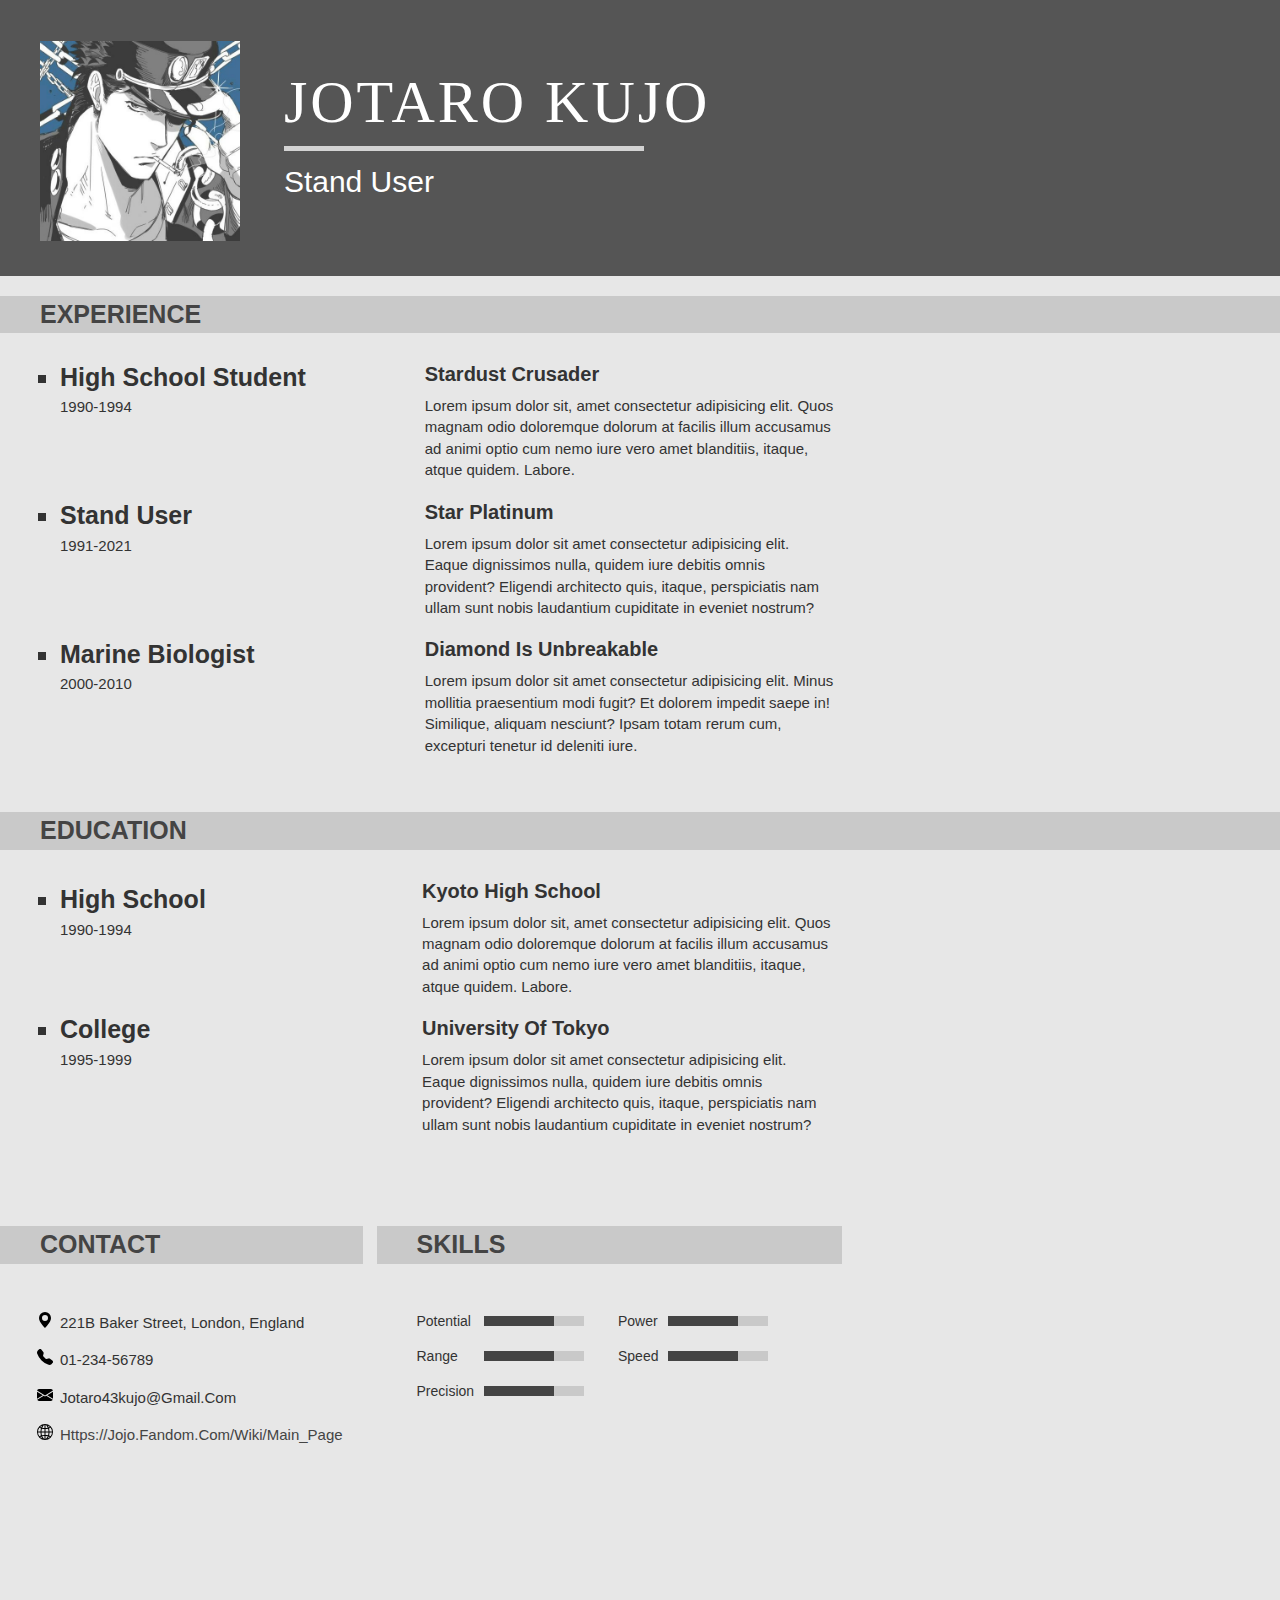
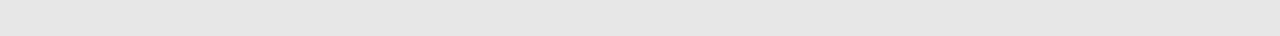
<file: CSS/Hesham Hany (CV)/index.html>
<!-- This page was made by Hesham Hany -->
<!DOCTYPE html>
<html lang="en">
  <head>
    <meta charset="UTF-8" />
    <title>JOJO's CV</title>
    <link
      rel="stylesheet"
      href="https://maxcdn.bootstrapcdn.com/bootstrap/3.3.7/css/bootstrap.min.css"
    />
    <link rel="stylesheet" type="text/css" href="css/style.css" />
  </head>
  <body>
    <div class="header">
      <img src="imgs/2.jpg" alt="Personal photo" />
      <div>
        <div class="name">jotaro kujo</div>
        <div class="bar"></div>
        <div class="job-title">Stand user</div>
      </div>
    </div>
    <div>
      <div>
        <h1>experience</h1>
        <div class="part">
          <ul class="jobs job">
            <li>
              high school student
              <p>1990-1994</p>
              <br />
            </li>
            <li>
              stand user
              <p>1991-2021</p>
              <br />
            </li>
            <li>
              marine biologist
              <p>2000-2010</p>
              <br />
            </li>
          </ul>
        </div>
        <div class="part left">
          <ul class="description">
            <li>
              <h2>Stardust crusader</h2>
              <p>
                Lorem ipsum dolor sit, amet consectetur adipisicing elit. Quos
                magnam odio doloremque dolorum at facilis illum accusamus ad
                animi optio cum nemo iure vero amet blanditiis, itaque, atque
                quidem. Labore.
              </p>
            </li>
            <li>
              <h2>Star Platinum</h2>
              <p>
                Lorem ipsum dolor sit amet consectetur adipisicing elit. Eaque
                dignissimos nulla, quidem iure debitis omnis provident? Eligendi
                architecto quis, itaque, perspiciatis nam ullam sunt nobis
                laudantium cupiditate in eveniet nostrum?
              </p>
            </li>
            <li>
              <h2>Diamond Is Unbreakable</h2>
              <p>
                Lorem ipsum dolor sit amet consectetur adipisicing elit. Minus
                mollitia praesentium modi fugit? Et dolorem impedit saepe in!
                Similique, aliquam nesciunt? Ipsam totam rerum cum, excepturi
                tenetur id deleniti iure.
              </p>
            </li>
          </ul>
        </div>
      </div>
      <div>
        <h1>education</h1>
        <div class="part">
          <ul class="jobs">
            <li>
              high school<span>kkkkkkk</span>
              <p>1990-1994</p>
            </li>
            <li>
              college
              <p>1995-1999</p>
            </li>
          </ul>
        </div>
        <div class="part ed left">
          <ul class="description">
            <li>
              <h2>kyoto high school</h2>
              <p>
                Lorem ipsum dolor sit, amet consectetur adipisicing elit. Quos
                magnam odio doloremque dolorum at facilis illum accusamus ad
                animi optio cum nemo iure vero amet blanditiis, itaque, atque
                quidem. Labore.
              </p>
            </li>
            <li>
              <h2>university of tokyo</h2>
              <p>
                Lorem ipsum dolor sit amet consectetur adipisicing elit. Eaque
                dignissimos nulla, quidem iure debitis omnis provident? Eligendi
                architecto quis, itaque, perspiciatis nam ullam sunt nobis
                laudantium cupiditate in eveniet nostrum?
              </p>
            </li>
          </ul>
        </div>
      </div>
      <div>
        <div class="foot">
          <h1>contact</h1>
          <div class="contacts">
            <ul class="icon">
              <li>221B Baker Street, london, england</li>
              <li>01-234-56789</li>
              <li>jotaro43kujo@gmail.com</li>
              <li>
                <a href="https://jojo.fandom.com/wiki/Main_Page"
                  >https://jojo.fandom.com/wiki/Main_Page</a
                >
              </li>
            </ul>
          </div>
        </div>
        <div class="foot up">
          <h1>skills</h1>
          <div class="skill">
            <table>
              <tr>
                <td>Potential</td>
                <td>
                  <div></div>
                  <div></div>
                </td>
                <td>Power</td>
                <td>
                  <div></div>
                  <div></div>
                </td>
              </tr>
              <tr>
                <td>Range</td>
                <td>
                  <div></div>
                  <div></div>
                </td>
                <td>Speed</td>
                <td>
                  <div></div>
                  <div></div>
                </td>
              </tr>
              <tr>
                <td>Precision</td>
                <td>
                  <div></div>
                  <div></div>
                </td>
                <td></td>
                <td></td>
              </tr>
            </table>
          </div>
        </div>
      </div>
    </div>
  </body>
</html>
</file>
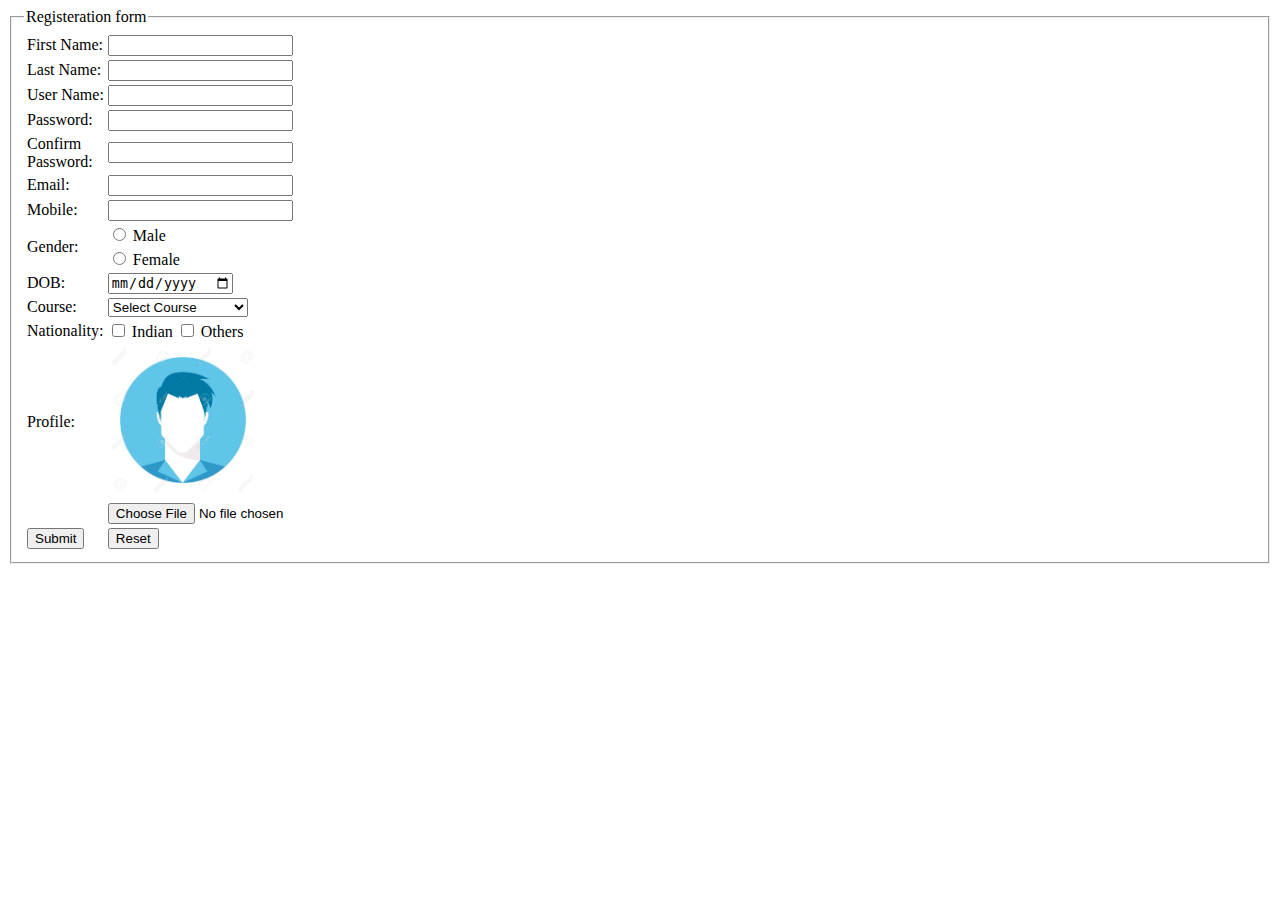
<file: HTML/Hesham Hany Ahmed Fouad (first html assignment)V2.0/Registeration.html>
<!-- Form made by Hesham Hany -->
<!DOCTYPE html>
<html lang="en">
  <head>
    <meta charset="UTF-8" />
    <title>Registeration form</title>
  </head>

  <body>
    <form action="" method="GET" target="_blank">
      <fieldset>
        <legend>Registeration form</legend>
        <table>
          <tr>
            <td><label for="firstName">First Name:</label></td>
            <td><input type="text" id="firstName" name="firstName" /></td>
          </tr>
          <tr>
            <td><label for="lastName">Last Name:</label></td>
            <td><input type="text" id="lastName" name="lastName" /></td>
          </tr>
          <tr>
            <td><label for="userName">User Name:</label></td>
            <td><input type="text" id="userName" name="userName" /></td>
          </tr>
          <tr>
            <td><label for="password">Password:</label></td>
            <td><input type="password" id="password" name="password" /></td>
          </tr>
          <tr>
            <td>
              <label for="confirmPassword"
                >Confirm <br />
                Password:</label
              >
            </td>
            <td>
              <input
                type="Password"
                id="confirmPassword"
                name="confirmPassword"
              />
            </td>
          </tr>
          <tr>
            <td><label for="email">Email:</label></td>
            <td><input type="email" id="email" name="email" /></td>
          </tr>
          <tr>
            <td><label for="mobile">Mobile:</label></td>
            <td><input type="tel" id="mobile" name="mobile" /></td>
          </tr>
          <tr>
            <td rowspan="2"><label>Gender:</label></td>
            <td>
              <input type="radio" id="male" name="gender" value="male" />
              <label for="male">Male</label>
            </td>
          </tr>
          <tr>
            <td>
              <input type="radio" id="female" name="gender" value="female" />
              <label for="female">Female</label>
            </td>
          </tr>
          <tr>
            <td><label for="dob">DOB:</label></td>
            <td><input type="date" id="dob" name="dob" /></td>
          </tr>
          <tr>
            <td><label for="course">Course:</label></td>
            <td>
              <select id="course" name="course">
                <option value="" selected hidden>Select Course</option>
                <option value="AI">AI</option>
                <option value="Embedded systems">Embedded systems</option>
                <option value="web dev">web dev</option>
              </select>
            </td>
          </tr>
          <tr>
            <td><label for="nationality">Nationality:</label></td>
            <td>
              <input type="checkbox" id="indian" name="indian" value="indian" />
              <label for="indian">Indian</label>
              <input type="checkbox" id="others" name="others" value="others" />
              <label for="others">Others</label>
            </td>
          </tr>
          <tr>
            <td><label>Profile:</label></td>
            <td>
              <img
                src="1.jpg"
                alt="User profile picture"
                style="width: 150px; height: 150px"
              />
            </td>
          </tr>
          <tr>
            <td></td>
            <td>
              <input type="file" id="file" name="file" />
            </td>
          </tr>
          <tr>
            <td><input type="submit" id="submit" name="submit" /></td>
            <td><input type="reset" id="reset" name="reset" /></td>
          </tr>
        </table>
      </fieldset>
    </form>
  </body>
</html>
</file>
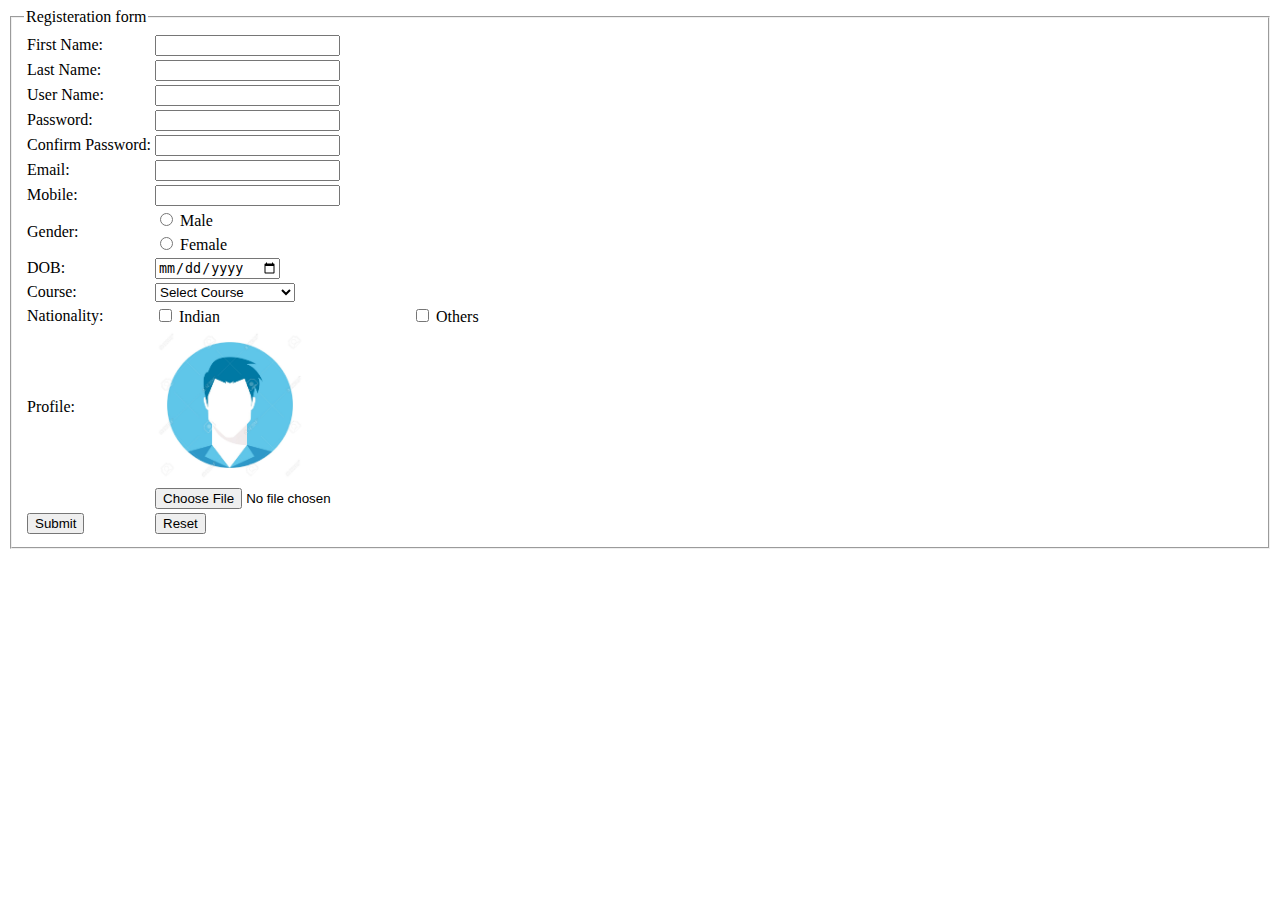
<file: HTML/Hesham Hany Ahmed Fouad/Registeration.html>
<!-- Form made by Hesham Hany -->
<!DOCTYPE html>
<html lang="en">
<head>
  <meta charset="UTF-8">
  <title>Registeration form</title>
</head>
<body>
  <form action="" method="POST" target="_blank">
    <fieldset><legend>Registeration form</legend>
      <table>
        <tr>
          <td>
            <label for="firstName">First Name:</label>
          </td>
          <td>
            <input type="text" id="firstName" name="firstName">
          </td>
        </tr>
        <tr>
          <td>
            <label for="lastName">Last Name:</label>
          </td>
          <td>
            <input type="text" id="lastName" name="lastName"> 
          </td>
        </tr>
        <tr>
          <td>
            <label for="userName">User Name:</label>
          </td>
          <td>
            <input type="text" id="userName" name="userName">
          </td>
        </tr>
        <tr>
          <td>
            <label for="password">Password:</label>
          </td>
          <td>
            <input type="password" id="password" name="password">
          </td>
        </tr>
        <tr>
          <td>
            <label for="confirmPassword">Confirm Password:</label>
          </td>
          <td>
            <input type="Password" id="confirmPassword" name="confirmPassword">
          </td>
        </tr>
        <tr>
          <td>
            <label for="email">Email:</label>
          </td>
          <td>
            <input type="email" id="email" name="email">
          </td>
        </tr>
        <tr>
          <td>
            <label for="mobile">Mobile:</label>
          </td>
          <td>
            <input type="tel" id="mobile" name="mobile">
          </td>
        </tr>
        <tr>
          <td rowspan="2">
            <label>Gender:</label>
          </td>
          <td>
            <input type="radio" id="male" name="gender" value="male">
            <label for="male">Male</label>
          </td>
        </tr>
        <tr>
          <td>
            <input type="radio" id="female" name="gender" value="female">
            <label for="female">Female</label>         
          </td>
        </tr>
        <tr>
          <td>
            <label for="dob">DOB:</label>
          </td>
          <td>
            <input type="date" id="dob" name="dob">
          </td>
        </tr>
        <tr>
          <td>
            <label for="course">Course:</label>
          </td>
          <td>
            <select id="course" name="course" >
              <option value="" selected hidden>Select Course</option>
              <option value="AI">AI</option>
              <option value="Embedded systems">Embedded systems</option>
              <option value="web dev">web dev</option>
            </select>
          </td>
        </tr>
        <tr>
          <td>
            <label for="nationality">Nationality:</label>
          </td>
          <td>
            <input type="checkbox" id="indian" name="indian" value="indian">
            <label for="indian">Indian</label>
          </td>
          <td>
            <input type="checkbox" id="others" name="others" value="others">
            <label for="others">Others</label>
          </td>
        </tr>
        <tr>
          <td>
            <label>Profile:</label>
          </td>
          <td>
            <img src="1.jpg" alt="User profile picture" style="width: 150px; height: 150px;">
          </td>
        </tr>
        <tr>
          <td></td>
          <td>
            <input type="file" id="file" name="file">
          </td>
        </tr>
        <tr>
          <td>
            <input type="submit" id="submit" name="submit">
          </td>
          <td>
            <input type="reset" id="reset" name="reset">
          </td>
        </tr>
      </table>
    </fieldset>
  </form>
</body>
</html>
</file>
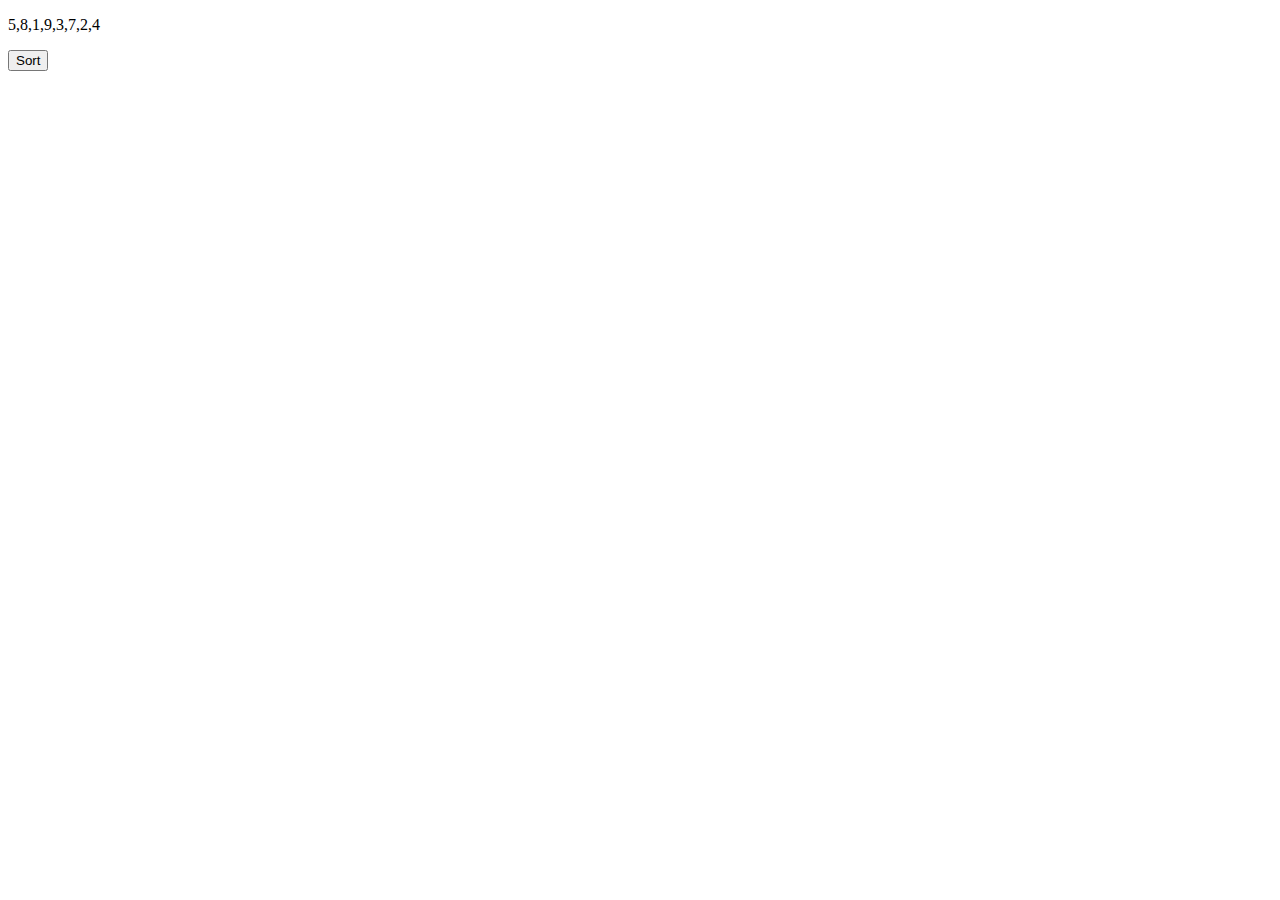
<file: Javascript/Hesham Hany - Bubble Sort(Array bonus Q)/Hesham Hany - Bubble Sort.html>
<!-- --------------------------------------------------------------- Hesham Hany --------------------------------------------------------------------- -->
<!DOCTYPE html>
<html lang="en">
  <head>
    <meta charset="UTF-8" />
    <meta http-equiv="X-UA-Compatible" content="IE=edge" />
    <meta name="viewport" content="width=device-width, initial-scale=1.0" />
    <title>Array Sort (Bubble sort)</title>
  </head>
  <body>
    <p id="1"></p>
    <button onclick="bubbleSort()">Sort</button>
    <p id="2"></p>
    <script>
      let arr = [5, 8, 1, 9, 3, 7, 2, 4];
      document.getElementById("1").innerHTML = arr + "<br>";
      function bubbleSort() {
        for (let i = 0; i < arr.length; i++) {
          // repeat for each element in the array
          for (let j = 0; j < arr.length; j++) {
            if (arr[j] > arr[j + 1]) {
              // Checks if the element is bigger than the next one. If so, it swaps them then moves to compare with the next element.
              // In the end, the greatest number is sent to the end of the array. By repeating this process for each element, the array can be ordered ascendingly.
              // This method is called bubble sort.
              let a = arr[j];
              arr[j] = arr[j + 1];
              arr[j + 1] = a;
            }
          }
        }
        document.getElementById("2").innerHTML = arr;
      }
    </script>
  </body>
</html>
</file>
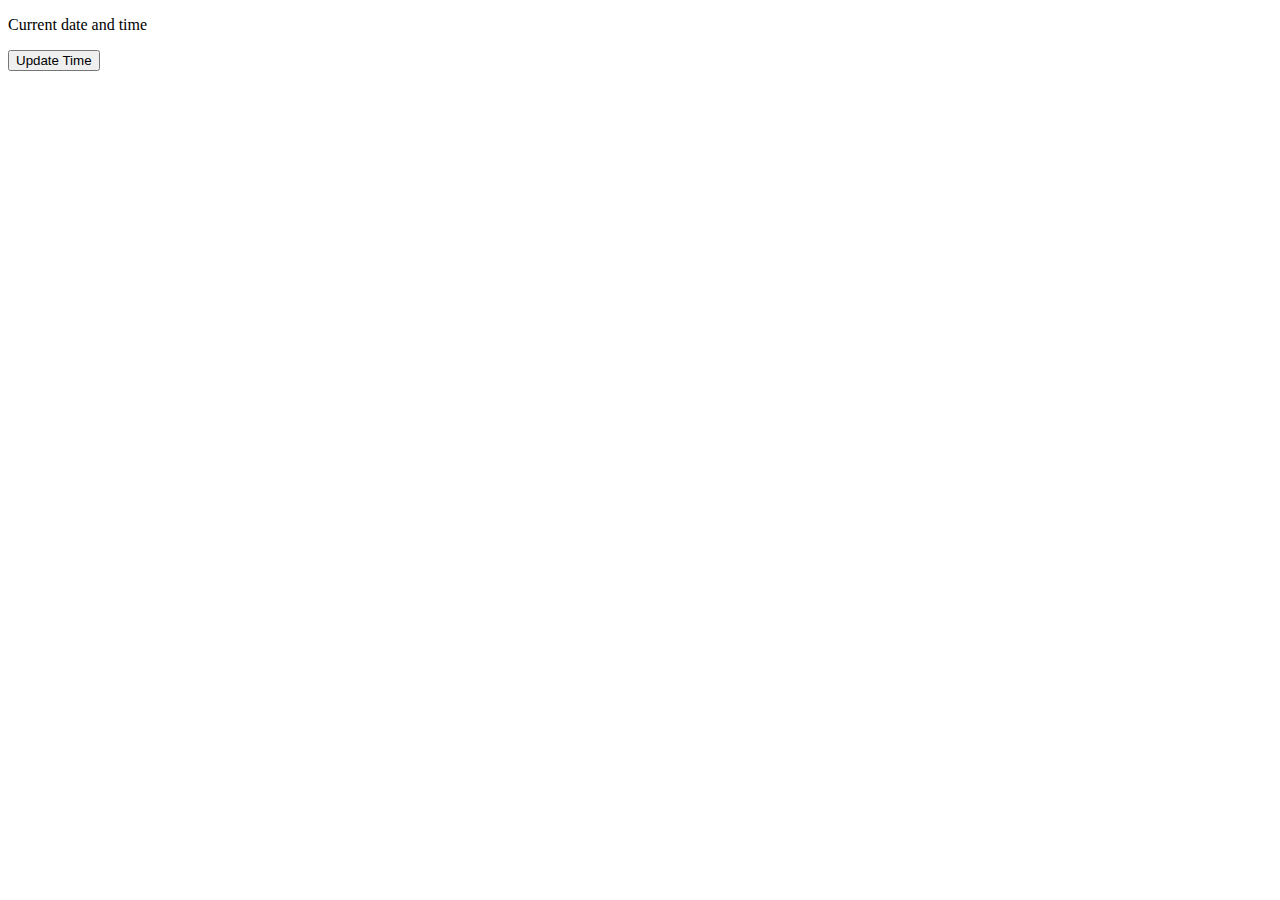
<file: Javascript/Assignment - (3)/Hesham Hany - Assignment 5 - Q3 modified/Date and time.html>
<!-- -------------------------------------------------------- Hesham Hany ------------------------------------------------------------>
<!DOCTYPE html>
<html lang="en">
  <head>
    <meta charset="UTF-8" />
    <title>Date and Time</title>
  </head>
  <body>
    <div>
      <p id="date">Current date and time</p>
      <button onclick="updateTime()">Update Time</button>
    </div>
    <div></div>
    <script type="text/javascript">
      function updateTime() {
        var t = new Date();
        document.getElementById("date").innerHTML = t.toLocaleString();
      }
    </script>
  </body>
</html>
</file>
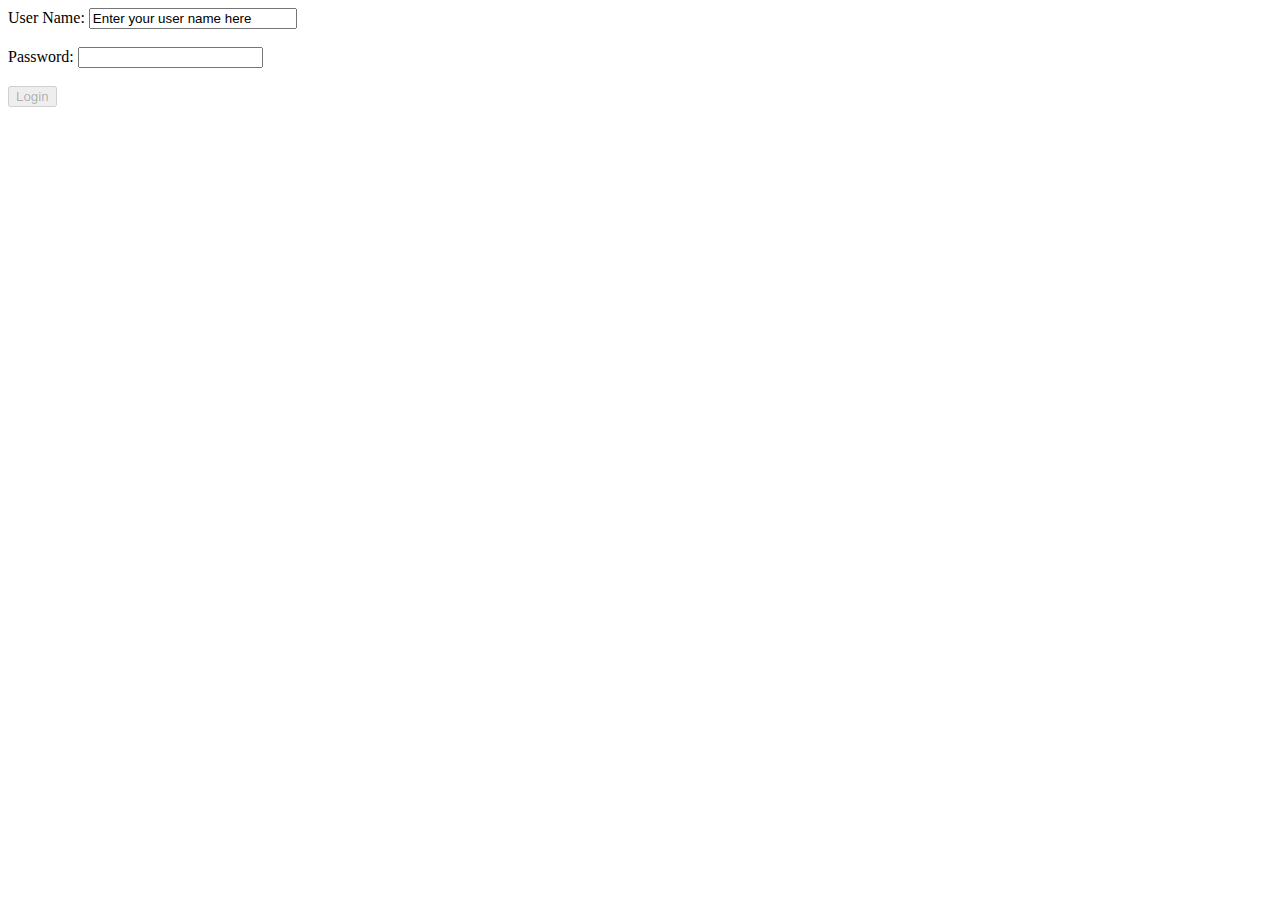
<file: Javascript/Assignment - (3)/Hesham Hany - Assignment 5 - Q3 modified/Focus form - finished.html>
<!------------------------------------------------------------ Hesham Hany ---------------------------------------------------------------->
<!DOCTYPE html>
<html lang="en">
  <head>
    <meta charset="UTF-8" />
    <title>Focused field form</title>
  </head>
  <body>
    <form action="Date and time.html" method="GET" target="_blank">
      <div>
        <label for="un">User Name:</label>
        <input
          type="text"
          id="un"
          name="username"
          value="Enter your user name here"
          style="width: 200px"
          onblur="validate()"
          onfocus="
          if (
            document.getElementsByName('username')[0].value ==
            'Enter your user name here'
          ) {
            document.getElementsByName('username')[0].value = '';
          }"
        />
        <p
          id="error"
          style="
            color: white;
            background-color: red;
            padding: 5px;
            display: none;
          "
        >
          User name invalid - name should be characters only and more than 3
          letters.
        </p>
      </div>
      <br />
      <div>
        <label for="pass">Password:</label>
        <input type="password" id="pass" name="password" required />
      </div>
      <br />
      <div>
        <input type="submit" value="Login" id="btn" disabled />
      </div>
    </form>
    <script type="text/javascript">
      var unRegex = /^[a-z]{3,}$/i;
      function validate() {
        var un = document.getElementById("un").value;
        if (!unRegex.test(un)) {
          document.getElementById("error").style.display = "inline";
          document.getElementsByName("username")[0].focus();
          document.getElementsByName("username")[0].select();
        } else {
          document.getElementById("error").style.display = "none";
          document.getElementById("btn").disabled = false;
          document.getElementsByName("password")[0].focus();
        }
      }
    </script>
  </body>
</html>
</file>
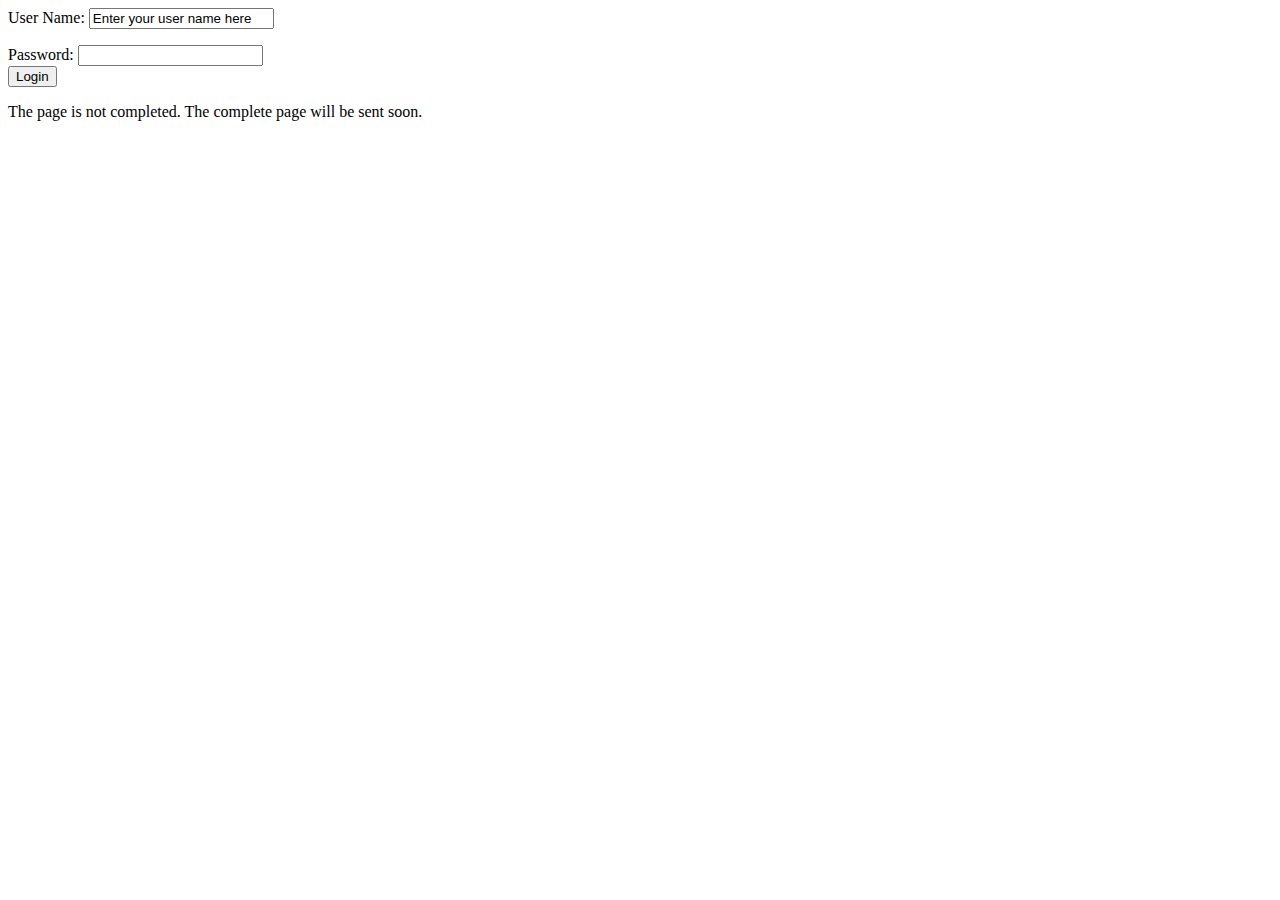
<file: Javascript/Assignment - (3)/Hesham Hany/Assignment 5/Focus form.html>
<!DOCTYPE html>
<html lang="en">
  <head>
    <meta charset="UTF-8" />
    <title>Focused field form</title>
  </head>
  <body>
    <form
      action="Date and time.html"
      method="GET"
      onsubmit="return validate()"
      target="_blank"
    >
      <div>
        <label for="un">User Name:</label>
        <input
          type="text"
          id="un"
          name="username"
          value="Enter your user name here"
          onfocus=""
          required
        />
        <p id="error"></p>
      </div>
      <div>
        <label for="pass">Password:</label>
        <input type="password" id="pass" name="password" required />
      </div>
      <div>
        <input type="submit" value="Login" />
      </div>
    </form>
    <p>The page is not completed. The complete page will be sent soon.</p>
    <script type="text/javascript">
      var unRegex = /^[a-z]{3,}$/i;
      function validate() {
        var un = document.getElementById("un").value;
        if (!unRegex.test(un)) {
          document.getElementsById("error").innerHTML =
            "User name invalid - name should be characters only and more than 3 letters.";
          return false;
        }
      }
    </script>
  </body>
</html>
</file>
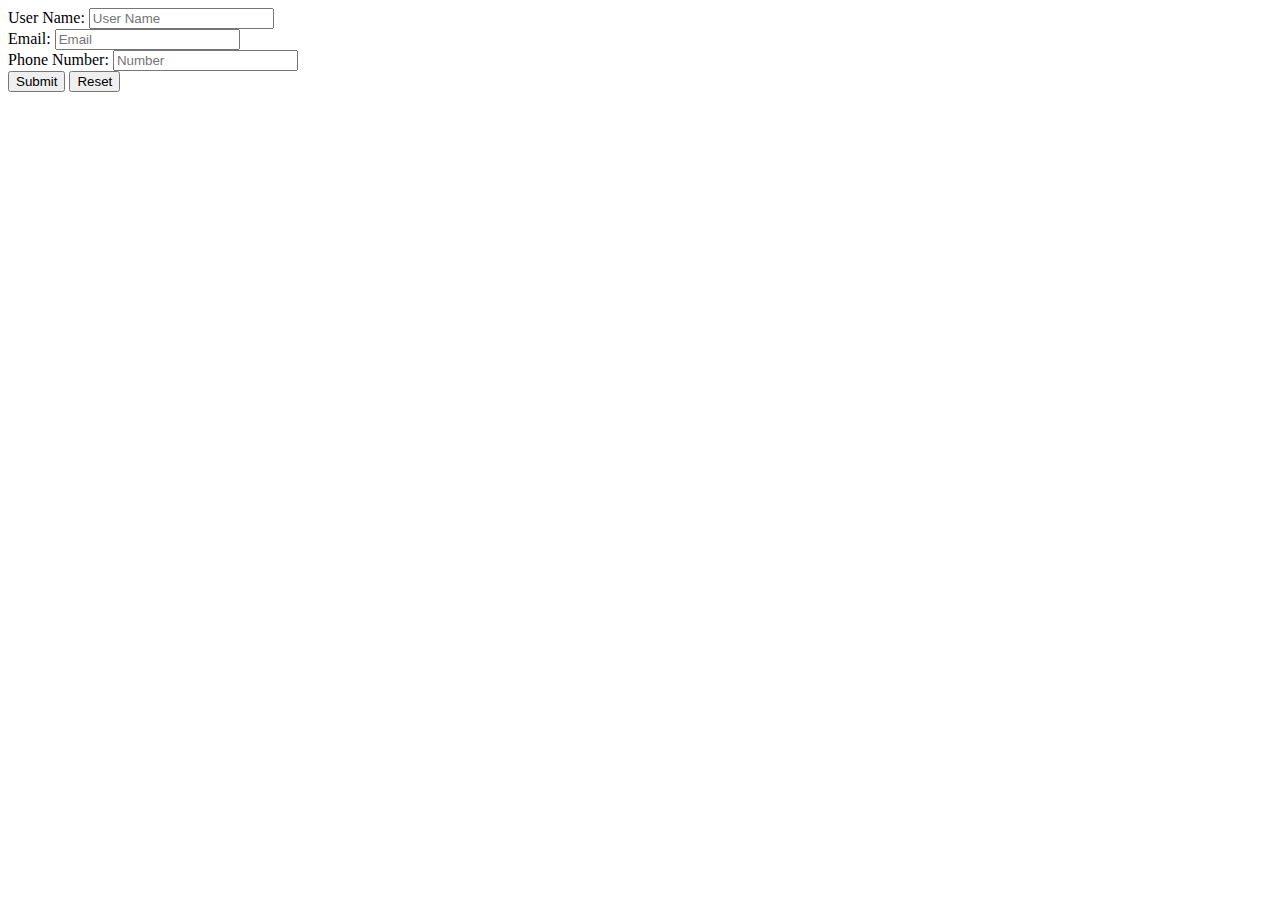
<file: Javascript/Assignment - (3)/Hesham Hany/Assignment 5/User data prompt.html>
<!-------------------------------------------------------------- Hesham Hany --------------------------------------------------->
<!DOCTYPE html>
<html lang="en">
  <head>
    <meta charset="UTF-8" />
    <title>User data validation with RegExp</title>
  </head>
  <body>
    <form action="" method="GET" onsubmit="return validate()">
      <div>
        <label for="un">User Name:</label>
        <input type="text" id="un" placeholder="User Name" name="usrnm" />
      </div>
      <div>
        <label for="email">Email:</label>
        <input type="email" id="email" placeholder="Email" name="em" />
      </div>
      <div>
        <label for="tel">Phone Number:</label>
        <input type="tel" id="tel" placeholder="Number" name="num" />
      </div>
      <div>
        <input type="submit" />
        <input type="reset" />
      </div>
    </form>
    <script type="text/javascript">
      var unRegex = /^[a-z]{3,}$/i;
      var emRegex = /.*@.*\..*\..*/i; // To test anything@anything.anything.anything . To test anything@anything.com.eg use /.*@.*\.com\.eg$/
      var pnRegex = /^(010|012|011)\d{8}$/;
      function validate() {
        var un = document.getElementById("un").value;
        var em = document.getElementById("email").value;
        var pn = document.getElementById("tel").value;
        if (!unRegex.test(un)) {
          alert("User name should be characters only and more than 3 letters!");
        }
        if (!emRegex.test(em)) {
          alert("Email must be in this format: name@domain.com.eg");
        }
        if (!pnRegex.test(pn)) {
          alert(
            "Mobile no. must be 11 numbers (not letters), and starts with: (010,012,011)."
          );
        }
      }
    </script>
  </body>
</html>
</file>
<file: CSS/Hesham Hany (CV)/css/style.css>
* {
  box-sizing: border-box;
  margin: 0;
}

body {
  background-color: rgb(231, 231, 231);
}

span {
  color: rgb(231, 231, 231);
}

img {
  height: 200px;
  width: 200px;
  margin: -60px 40px 35px;
}

.header {
  background-color: #555;
}

.header > div {
  display: inline-block;
  margin-top: 60px;
}
.name {
  font-size: 60px;
  font-weight: 500;
  color: white;
  text-transform: uppercase;
  font-family: calibri;
  letter-spacing: 3px;
}

.bar {
  width: 360px;
  height: 5px;
  background-color: lightgray;
  margin-bottom: 10px;
}

.job-title {
  font-size: 30px;
  font-weight: 400;
  color: white;
  text-transform: capitalize;
  font-family: arial;
}

h1 {
  background-color: rgb(201, 201, 201);
  font-size: 25px;
  font-weight: bold;
  color: #444;
  text-transform: uppercase;
  font-family: arial;
  padding: 5px 40px;
}

.jobs {
  list-style-type: square;
  font-size: 25px;
  text-transform: capitalize;
  font-weight: bold;
  margin: 20px;
}

.jobs p {
  font-size: 15px;
  font-weight: normal;
}

.job li {
  margin-bottom: 70px;
  position: relative;
  bottom: 65px;
  line-height: 1.5;
}

.jobs li {
  margin-bottom: 70px;
  position: relative;
  bottom: 65px;
  line-height: 1.5;
}

.part {
  display: inline-block;
}

h2 {
  font-size: 20px;
  font-weight: bold;
  text-transform: capitalize;
}
.description {
  list-style-type: none;
  font-size: 15px;
  max-width: 450px;
}

.foot {
  display: inline-block;
  margin-right: 10px;
}

.contacts {
  font-size: 15px;
  text-transform: capitalize;
  margin: 40px 20px;
}

.icon {
  line-height: 2.5;
}

.icon li:nth-of-type(1) {
  list-style-image: url("../imgs/geo-alt-fill.svg");
}

.icon li:nth-of-type(2) {
  list-style-image: url("../imgs/telephone-fill.svg");
}

.icon li:nth-of-type(3) {
  list-style-image: url("../imgs/envelope-fill.svg");
}

.icon li:nth-of-type(4) {
  list-style-image: url("../imgs/globe2.svg");
}

.skill {
  line-height: 2.5;
}

.skill div {
  display: inline-block;
}

.skill div:nth-child(odd) {
  width: 70px;
  height: 10px;
  background-color: #444;
  margin-left: 10px;
}

.skill div:nth-of-type(even) {
  width: 30px;
  height: 10px;
  background-color: rgb(201, 201, 201);
  margin-right: 30px;
  position: relative;
  right: 4px;
}

.up {
  position: relative;
  bottom: 187px;
}

table {
  margin: 40px;
}

a {
  color: #444;
}

a:hover {
  color: lightskyblue;
  text-decoration: none;
}

a:visited {
  color: green;
  text-decoration: none;
}

a:active {
  color: purple;
}

.job li {
  margin-bottom: 31px;
  position: relative;
  bottom: 18px;
  line-height: 1.5;
}

.left {
  position: relative;
  left: 55px;
}
</file>
